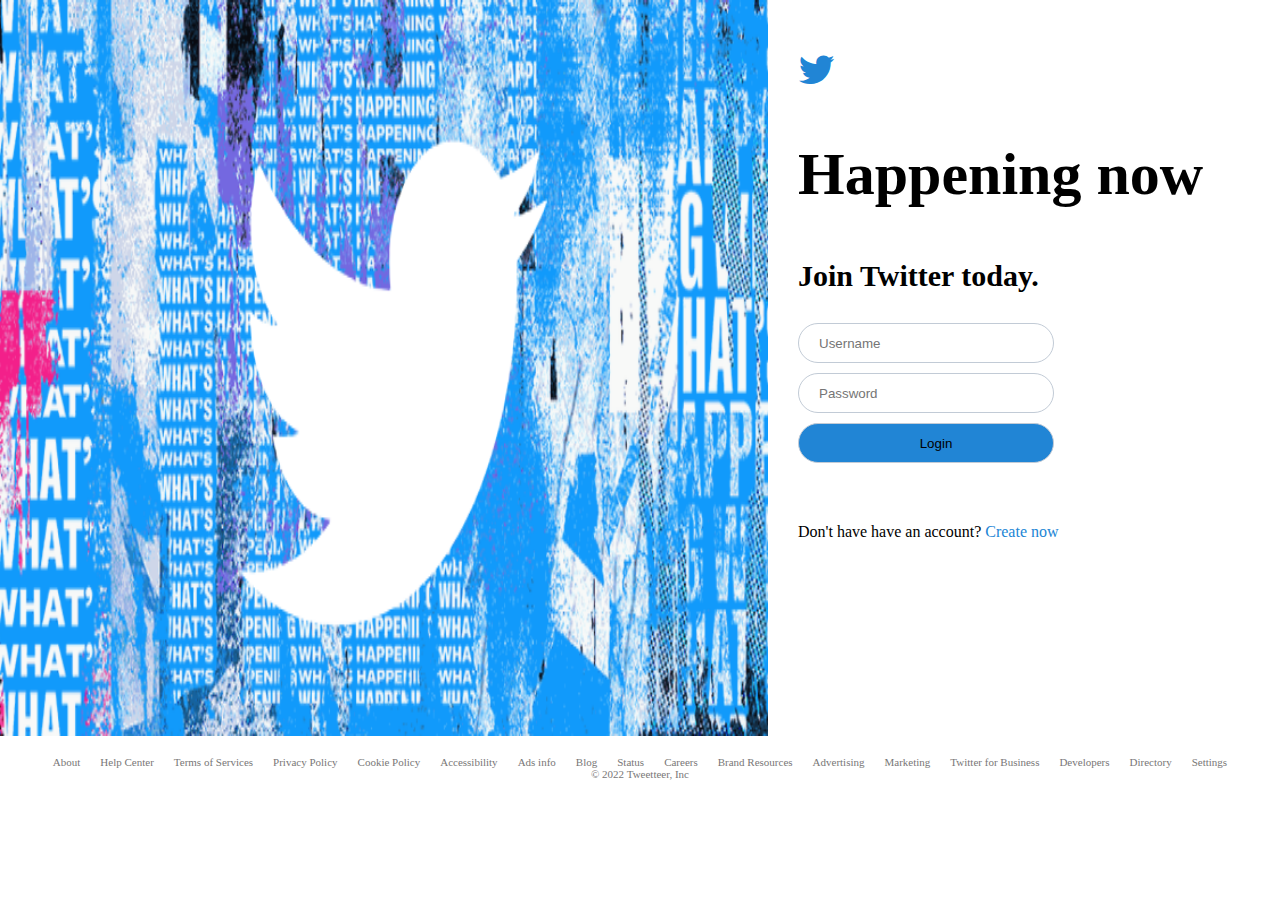
<file: index.html>
<!DOCTYPE html>
<html lang="en">
  <head>
    <meta charset="UTF-8" />
    <meta http-equiv="X-UA-Compatible" content="IE=edge" />
    <meta name="viewport" content="width=device-width, initial-scale=1.0" />
    <title>Tweetteer</title>

    <link rel="stylesheet" href="style.css" />

    <link
      rel="stylesheet"
      href="https://cdnjs.cloudflare.com/ajax/libs/font-awesome/4.7.0/css/font-awesome.min.css"
    />
  </head>
  <body>
    <div class="home">
      <img src="img/Twitter.png" alt="" />
      <div class="login-container">
        <div class="login">
          <i class="fa fa-twitter"></i>
          <h1>Happening now</h1>
          <h3>Join Twitter today.</h3>
          <form class="login-form">
            <input id="username" type="text" placeholder="Username" />
            <input id="password" type="password" placeholder="Password" />
            <input id="login-btn" type="button" value="Login" />
          </form>
          <p>
            Don't have have an account? <a href="#" id="create">Create now</a>
          </p>
        </div>
      </div>

      <div class="signup-container">
        <div class="signup">
          <i class="fa fa-twitter"></i>
          <h1>Happening now</h1>
          <h3>Join Twitter today.</h3>
          <form class="signup-form">
            <input id="signup-fname" type="text" placeholder="First name" />
            <input id="signup-lname" type="text" placeholder="Last name" />
            <input id="signup-username" type="text" placeholder="Username" />
            <input
              id="signup-password"
              type="password"
              placeholder="Password"
            />
            <input
              id="signup-confirm-password"
              type="password"
              placeholder="Confirm password"
            />
            <input id="signup-btn" type="button" value="Sign Up" />
          </form>
        </div>
      </div>
    </div>

    <footer>
      <a href="#">About</a>
      <a href="#">Help Center</a>
      <a href="#">Terms of Services</a>
      <a href="#">Privacy Policy</a>
      <a href="#">Cookie Policy</a>
      <a href="#">Accessibility</a>
      <a href="#">Ads info</a>
      <a href="#">Blog</a>
      <a href="#">Status</a>
      <a href="#">Careers</a>
      <a href="#">Brand Resources</a>
      <a href="#">Advertising</a>
      <a href="#">Marketing</a>
      <a href="#">Twitter for Business</a>
      <a href="#">Developers</a>
      <a href="#">Directory</a>
      <a href="#">Settings</a>
      <p>&#169; 2022 Tweetteer, Inc</p>
    </footer>

    <script src="index.js"></script>
  </body>
</html>
</file>
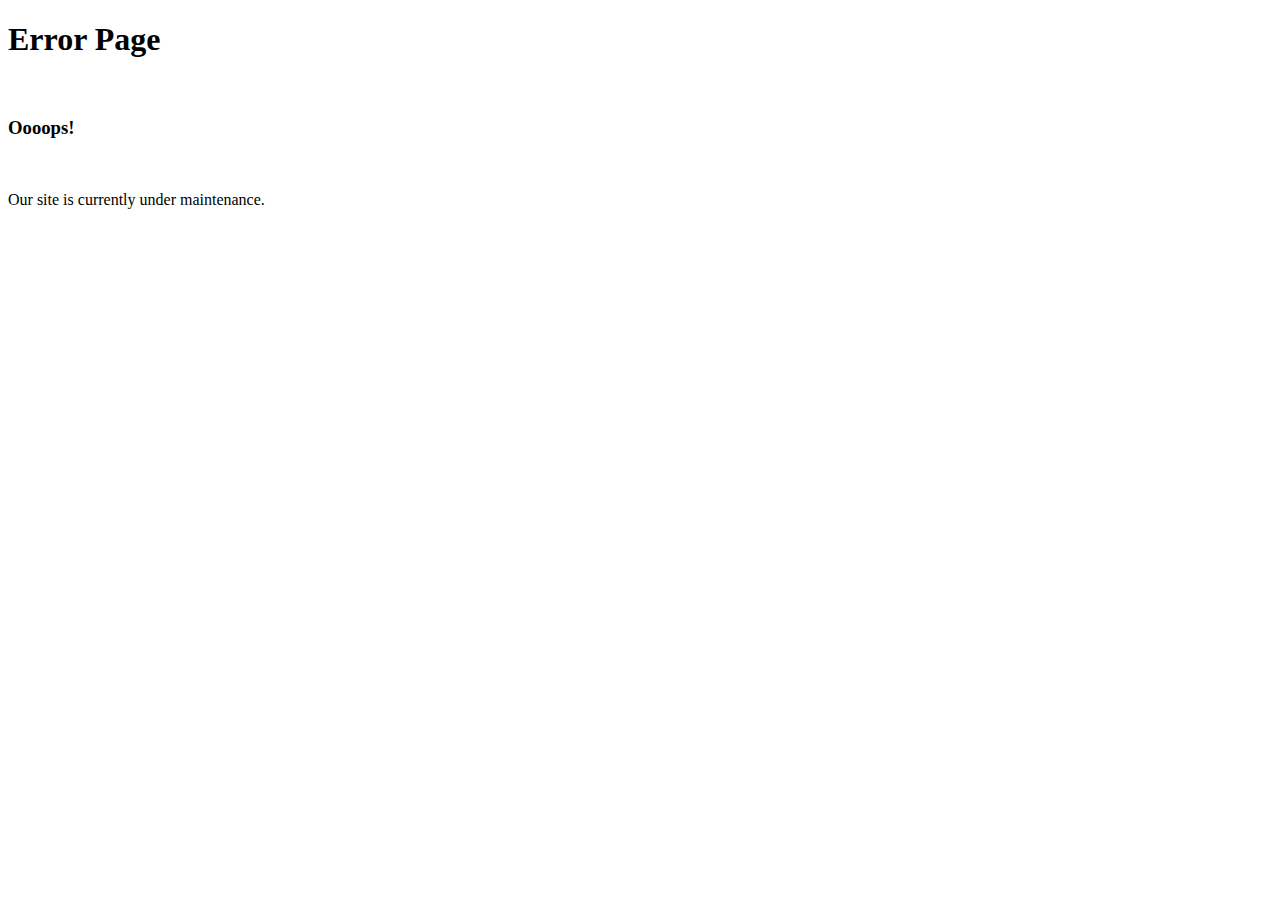
<file: home.html>
<!DOCTYPE html>
<html lang="en">
  <head>
    <meta charset="UTF-8" />
    <meta http-equiv="X-UA-Compatible" content="IE=edge" />
    <meta name="viewport" content="width=device-width, initial-scale=1.0" />
    <title>Document</title>
  </head>
  <body>
    <h1>Error Page</h1>
    <br />
    <h3>Oooops!</h3>
    <br />
    <p>Our site is currently under maintenance.</p>
  </body>
</html>
</file>
<file: style.css>
:root {
  --twitter-color: #2185d5;
}

* {
  margin: 0;
  padding: 0;
  box-sizing: border-box;
}

a {
  text-decoration: none;
}

.home {
  display: flex;
  flex-direction: row;
  height: 100%;
}

.home img {
  width: 60%;
  height: 46em;
}

/* Login */

.login-container {
  width: 40%;
}

.login {
  width: 100%;
}

.login i,
h1,
h3,
input,
p {
  margin-left: 30px;
  margin-top: 50px;
}

.login i {
  font-size: 40px;
  color: var(--twitter-color);
}

.login h1 {
  font-size: 60px;
}

.login h3 {
  font-size: 30px;
}

.login-form {
  margin-top: 30px;
  display: flex;
  flex-direction: column;
}

.login-form input {
  width: 50%;
  height: 40px;
  margin: 0;
  margin-bottom: 10px;
  margin-left: 30px;
  border-radius: 20px;
  border: 1px solid #c2cbd6;
  padding-left: 20px;
}

.login-form input[type="button"] {
  background-color: var(--twitter-color);
}

.login-form input:focus {
  border: 2px solid var(--twitter-color);
  outline-style: none;
}

#create {
  color: var(--twitter-color);
}

/* SIGN UP */

.signup-container {
  width: 40%;
  display: none;
}

.signup {
  width: 100%;
}

.signup i,
h1,
h3,
input {
  margin-left: 30px;
  margin-top: 50px;
}

.signup i {
  font-size: 40px;
  color: var(--twitter-color);
}

.signup h1 {
  font-size: 60px;
}

.signup h3 {
  font-size: 30px;
}

.signup-form {
  margin-top: 30px;
  display: flex;
  flex-direction: column;
}

.signup-form input {
  width: 50%;
  height: 40px;
  margin: 0;
  margin-bottom: 10px;
  margin-left: 30px;
  border-radius: 20px;
  border: 1px solid #c2cbd6;
  padding-left: 20px;
}

.signup-form input[type="button"] {
  background-color: var(--twitter-color);
  padding: 0;
}

.signup-form input:focus {
  border: 2px solid var(--twitter-color);
  outline-style: none;
}

footer {
  padding-top: 20px;
  display: flex;
  flex-wrap: wrap;
  justify-content: center;
}

footer a {
  color: rgb(121, 119, 119);
  font-size: 11px;
  padding: 0 10px 0 10px;
}

footer p {
  color: rgb(121, 119, 119);
  font-size: 11px;
  padding: 0;
  margin: 0;
}

@media screen and (max-width: 812px) {
  .home {
    flex-direction: column-reverse;
  }

  .home img {
    width: 100%;
    height: 250px;
    margin-top: 20px;
  }

  .login-container {
    width: 70%;
    margin: auto;
  }

  .signup-container {
    width: 70%;
    margin: auto;
  }
}
</file>
